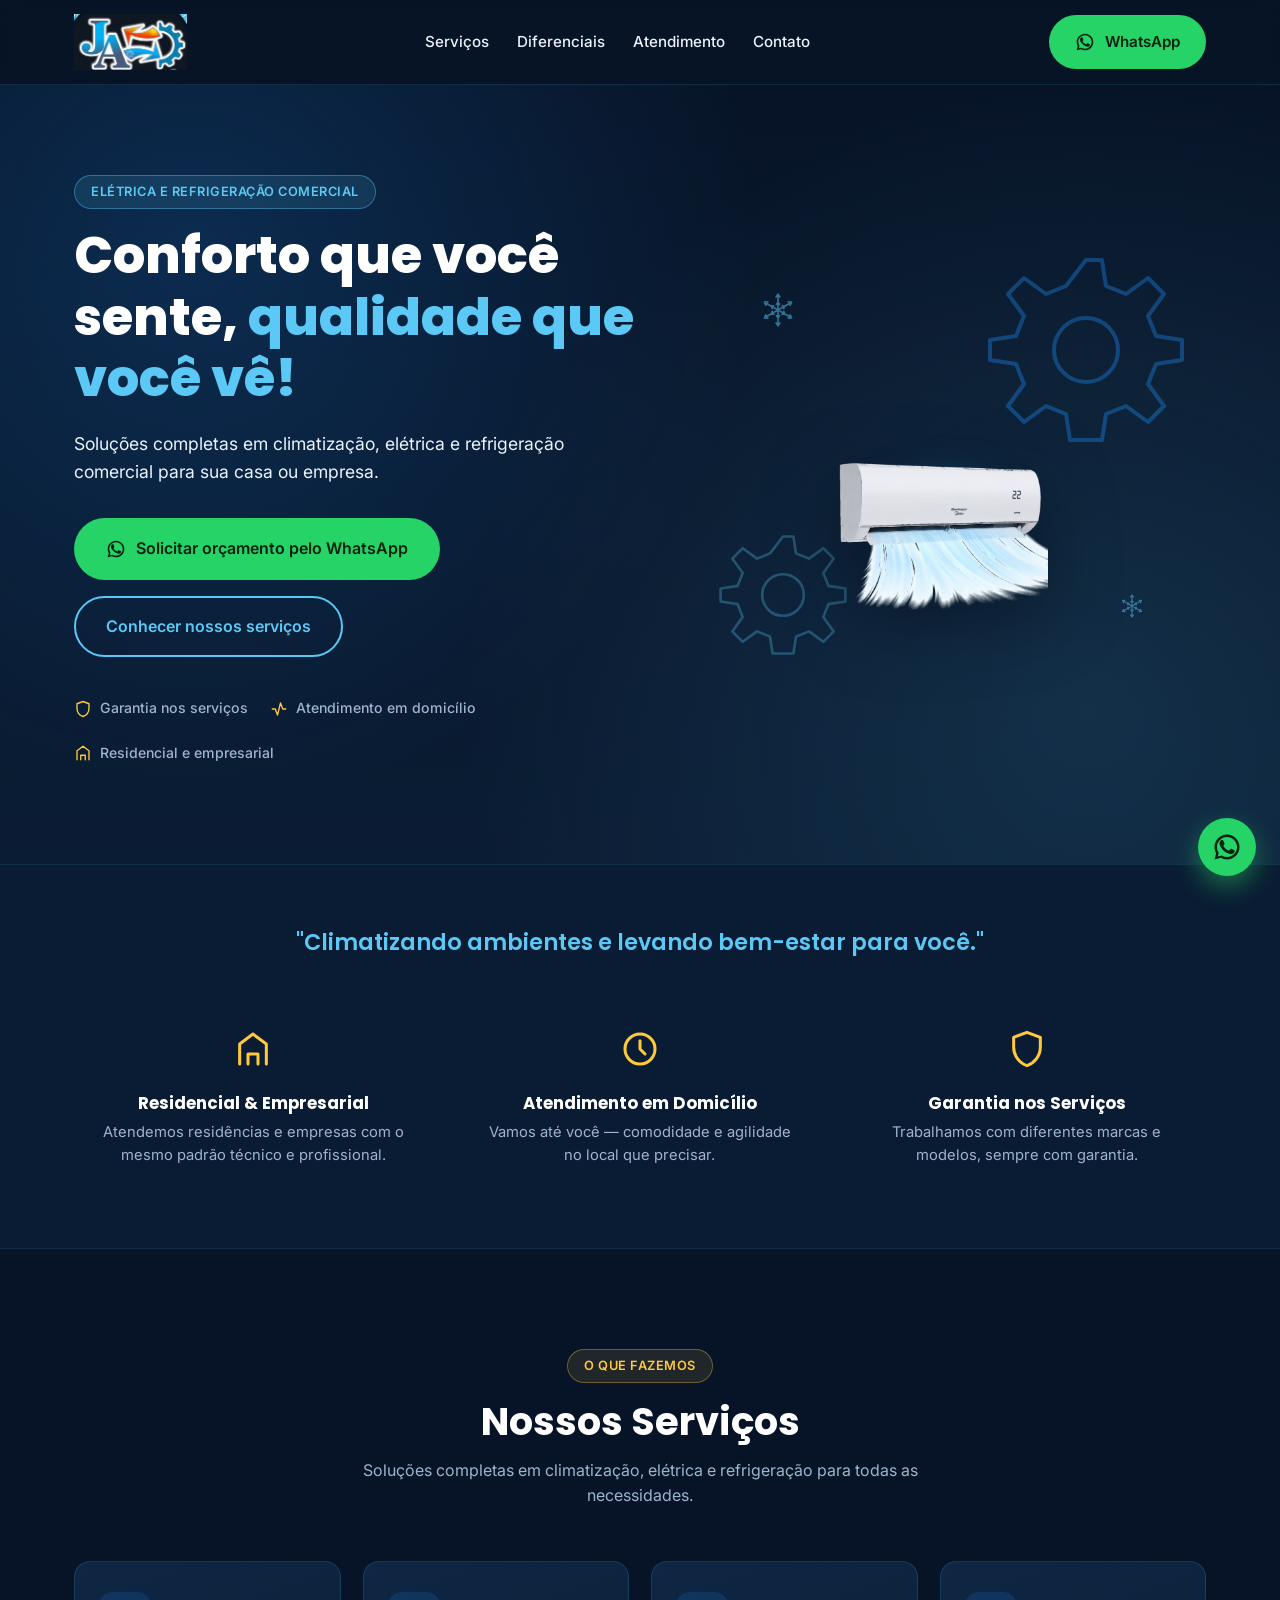
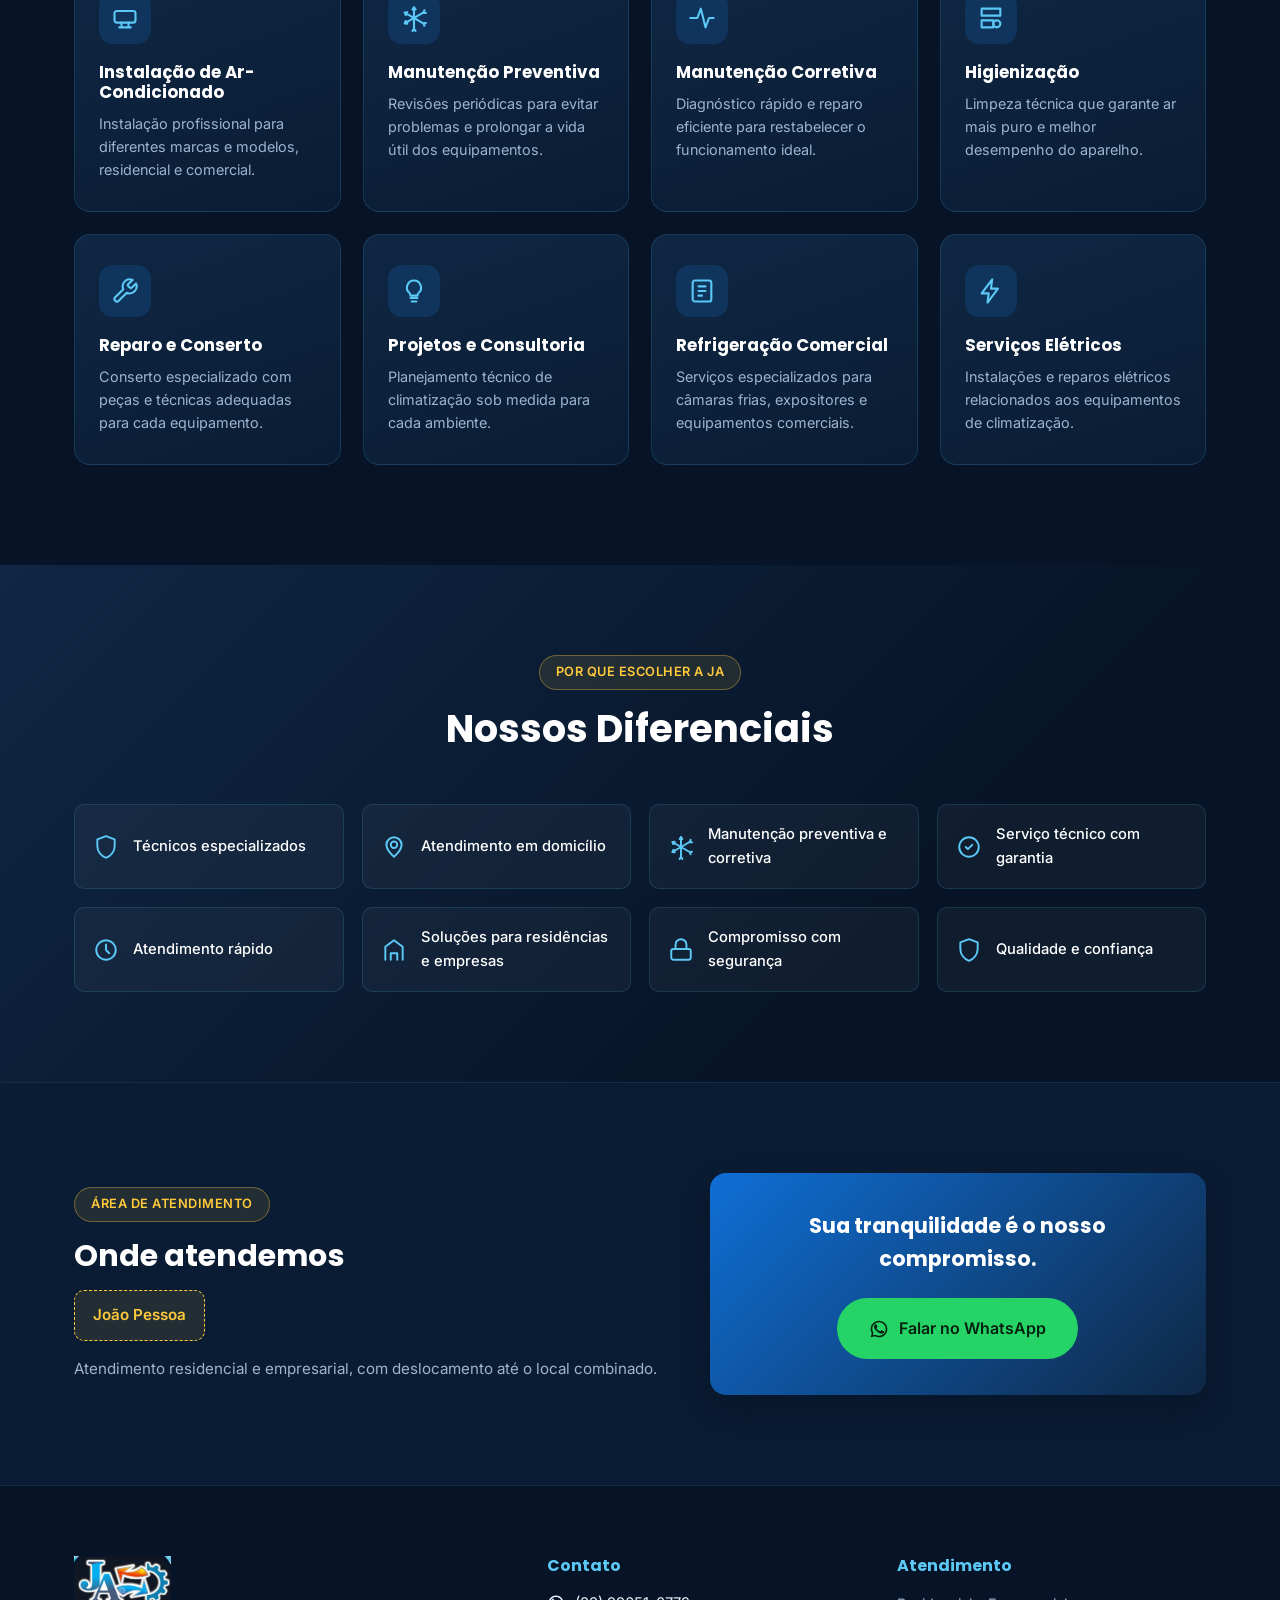
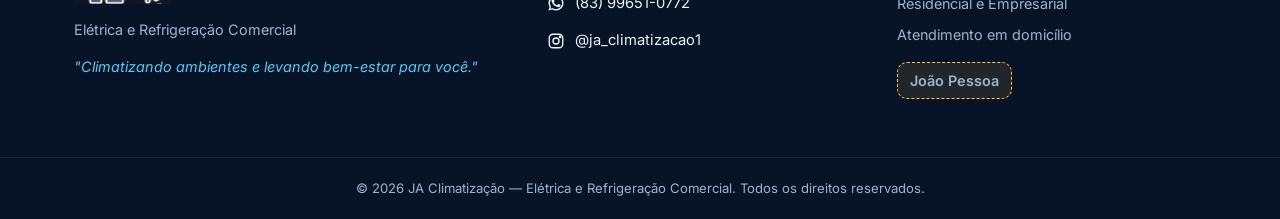
<file: ja-climatizacao/index.html>
<!DOCTYPE html>
<html lang="pt-BR">
<head>
<meta charset="UTF-8">
<meta name="viewport" content="width=device-width, initial-scale=1.0">
<title>JA Climatização | Elétrica e Refrigeração Comercial</title>
<meta name="description" content="Soluções completas em climatização, elétrica e refrigeração comercial para residências e empresas. Instalação, manutenção, higienização e conserto de ar-condicionado com garantia.">
<link rel="preconnect" href="https://fonts.googleapis.com">
<link rel="preconnect" href="https://fonts.gstatic.com" crossorigin>
<link href="https://fonts.googleapis.com/css2?family=Inter:wght@400;500;600;700;800&family=Poppins:wght@600;700;800&display=swap" rel="stylesheet">
<link rel="stylesheet" href="style.css">
</head>
<body>

<!-- HEADER -->
<header class="header" id="topo">
  <div class="container header__inner">
    <a href="#topo" class="brand">
      <span class="brand__logo-slot" aria-label="Logo JA Climatização">
        <img src="assets/logo-icon.png" alt="Logo JA Climatização" class="brand__logo-img" onerror="this.parentElement.classList.add('brand__logo-slot--empty')">
        <span class="brand__logo-fallback" aria-hidden="true">
          <svg viewBox="0 0 64 64" class="brand__logo-icon">
            <circle cx="32" cy="32" r="30" fill="none" stroke="currentColor" stroke-width="3"/>
            <path d="M32 12v40M12 32h40M18 18l28 28M46 18L18 46" stroke="currentColor" stroke-width="2.5" stroke-linecap="round"/>
          </svg>
          <span>JA CLIMATIZAÇÃO</span>
        </span>
      </span>
    </a>

    <nav class="nav" id="nav">
      <a href="#servicos">Serviços</a>
      <a href="#diferenciais">Diferenciais</a>
      <a href="#atendimento">Atendimento</a>
      <a href="#contato">Contato</a>
    </nav>

    <a href="https://wa.me/5583996510772" target="_blank" rel="noopener" class="btn btn--whatsapp btn--header">
      <svg class="icon-whatsapp" viewBox="0 0 24 24" aria-hidden="true"><path d="M17.472 14.382c-.297-.149-1.758-.867-2.03-.967-.273-.099-.471-.148-.67.15-.197.297-.767.966-.94 1.164-.173.199-.347.223-.644.075-.297-.15-1.255-.463-2.39-1.475-.883-.788-1.48-1.761-1.653-2.059-.173-.297-.018-.458.13-.606.134-.133.298-.347.446-.52.149-.174.198-.298.298-.497.099-.198.05-.371-.025-.52-.075-.149-.669-1.612-.916-2.207-.242-.579-.487-.5-.669-.51-.173-.008-.371-.01-.57-.01-.198 0-.52.074-.792.372-.272.297-1.04 1.016-1.04 2.479 0 1.462 1.065 2.875 1.213 3.074.149.198 2.096 3.2 5.077 4.487.709.306 1.262.489 1.694.626.712.226 1.36.194 1.871.118.571-.085 1.758-.719 2.006-1.413.248-.694.248-1.289.173-1.413-.074-.124-.272-.198-.57-.347z"/><path d="M12.001 2C6.478 2 2 6.477 2 12c0 1.85.505 3.58 1.379 5.062L2 22l5.062-1.379A9.953 9.953 0 0 0 12.001 22C17.523 22 22 17.523 22 12S17.523 2 12.001 2zm0 18.06a8.02 8.02 0 0 1-4.1-1.128l-.294-.175-3.045.83.813-2.968-.191-.305A8.01 8.01 0 0 1 3.94 12c0-4.444 3.617-8.06 8.061-8.06 4.444 0 8.06 3.616 8.06 8.06 0 4.444-3.616 8.06-8.06 8.06z"/></svg>
      <span>WhatsApp</span>
    </a>

    <button class="nav-toggle" id="navToggle" aria-label="Abrir menu" aria-expanded="false">
      <span></span><span></span><span></span>
    </button>
  </div>
</header>

<!-- HERO -->
<section class="hero">
  <div class="hero__bg" aria-hidden="true"></div>
  <div class="container hero__inner">
    <div class="hero__content">
      <span class="tag">Elétrica e Refrigeração Comercial</span>
      <h1>Conforto que você sente, <span class="accent">qualidade que você vê!</span></h1>
      <p class="hero__subtitle">Soluções completas em climatização, elétrica e refrigeração comercial para sua casa ou empresa.</p>
      <div class="hero__actions">
        <a href="https://wa.me/5583996510772" target="_blank" rel="noopener" class="btn btn--whatsapp btn--lg">
          <svg class="icon-whatsapp" viewBox="0 0 24 24" aria-hidden="true"><path d="M17.472 14.382c-.297-.149-1.758-.867-2.03-.967-.273-.099-.471-.148-.67.15-.197.297-.767.966-.94 1.164-.173.199-.347.223-.644.075-.297-.15-1.255-.463-2.39-1.475-.883-.788-1.48-1.761-1.653-2.059-.173-.297-.018-.458.13-.606.134-.133.298-.347.446-.52.149-.174.198-.298.298-.497.099-.198.05-.371-.025-.52-.075-.149-.669-1.612-.916-2.207-.242-.579-.487-.5-.669-.51-.173-.008-.371-.01-.57-.01-.198 0-.52.074-.792.372-.272.297-1.04 1.016-1.04 2.479 0 1.462 1.065 2.875 1.213 3.074.149.198 2.096 3.2 5.077 4.487.709.306 1.262.489 1.694.626.712.226 1.36.194 1.871.118.571-.085 1.758-.719 2.006-1.413.248-.694.248-1.289.173-1.413-.074-.124-.272-.198-.57-.347z"/><path d="M12.001 2C6.478 2 2 6.477 2 12c0 1.85.505 3.58 1.379 5.062L2 22l5.062-1.379A9.953 9.953 0 0 0 12.001 22C17.523 22 22 17.523 22 12S17.523 2 12.001 2zm0 18.06a8.02 8.02 0 0 1-4.1-1.128l-.294-.175-3.045.83.813-2.968-.191-.305A8.01 8.01 0 0 1 3.94 12c0-4.444 3.617-8.06 8.061-8.06 4.444 0 8.06 3.616 8.06 8.06 0 4.444-3.616 8.06-8.06 8.06z"/></svg>
          Solicitar orçamento pelo WhatsApp
        </a>
        <a href="#servicos" class="btn btn--outline btn--lg">Conhecer nossos serviços</a>
      </div>

      <ul class="hero__badges">
        <li><svg viewBox="0 0 24 24" class="i"><path d="M12 2 4 5v6c0 5 3.4 9.4 8 11 4.6-1.6 8-6 8-11V5l-8-3Z"/></svg> Garantia nos serviços</li>
        <li><svg viewBox="0 0 24 24" class="i"><path d="M3 12h4l3 8 4-16 3 8h4"/></svg> Atendimento em domicílio</li>
        <li><svg viewBox="0 0 24 24" class="i"><path d="M4 21V9l8-6 8 6v12M9 21v-6h6v6"/></svg> Residencial e empresarial</li>
      </ul>
    </div>

    <div class="hero__visual" aria-hidden="true">
      <div class="hero__orbit">
        <svg class="hero__gear hero__gear--1" viewBox="0 0 100 100"><path d="M50 5 L58 5 L60 18 L70 22 L81 14 L89 22 L81 33 L85 43 L98 45 L98 55 L85 57 L81 67 L89 78 L81 86 L70 78 L60 82 L58 95 L50 95 L42 95 L40 82 L30 78 L19 86 L11 78 L19 67 L15 57 L2 55 L2 45 L15 43 L19 33 L11 22 L19 14 L30 22 L40 18 Z" fill="none" stroke="currentColor" stroke-width="2"/><circle cx="50" cy="50" r="16" fill="none" stroke="currentColor" stroke-width="2"/></svg>
        <svg class="hero__gear hero__gear--2" viewBox="0 0 100 100"><path d="M50 5 L58 5 L60 18 L70 22 L81 14 L89 22 L81 33 L85 43 L98 45 L98 55 L85 57 L81 67 L89 78 L81 86 L70 78 L60 82 L58 95 L50 95 L42 95 L40 82 L30 78 L19 86 L11 78 L19 67 L15 57 L2 55 L2 45 L15 43 L19 33 L11 22 L19 14 L30 22 L40 18 Z" fill="none" stroke="currentColor" stroke-width="2"/><circle cx="50" cy="50" r="16" fill="none" stroke="currentColor" stroke-width="2"/></svg>
        <svg class="hero__snow hero__snow--1" viewBox="0 0 24 24"><path d="M12.00 2.60L12.00 21.40M3.86 7.30L20.14 16.70M3.86 16.70L20.14 7.30M12.00 2.60L13.15 4.24M12.00 2.60L10.85 4.24M12.00 21.40L10.85 19.76M12.00 21.40L13.15 19.76M12.00 7.40L12.96 8.55M12.00 7.40L11.04 8.55M12.00 16.60L11.04 15.45M12.00 16.60L12.96 15.45M3.86 7.30L5.85 7.13M3.86 7.30L4.70 9.11M20.14 16.70L18.15 16.87M20.14 16.70L19.30 14.89M8.02 9.70L9.49 9.44M8.02 9.70L8.53 11.11M15.98 14.30L14.51 14.56M15.98 14.30L15.47 12.89M3.86 16.70L4.70 14.89M3.86 16.70L5.85 16.87M20.14 7.30L19.30 9.11M20.14 7.30L18.15 7.13M8.02 14.30L8.53 12.89M8.02 14.30L9.49 14.56M15.98 9.70L15.47 11.11M15.98 9.70L14.51 9.44" stroke="currentColor" stroke-width="1" stroke-linecap="round" fill="none"/></svg>
        <svg class="hero__snow hero__snow--2" viewBox="0 0 24 24"><path d="M12.00 2.60L12.00 21.40M3.86 7.30L20.14 16.70M3.86 16.70L20.14 7.30M12.00 2.60L13.15 4.24M12.00 2.60L10.85 4.24M12.00 21.40L10.85 19.76M12.00 21.40L13.15 19.76M12.00 7.40L12.96 8.55M12.00 7.40L11.04 8.55M12.00 16.60L11.04 15.45M12.00 16.60L12.96 15.45M3.86 7.30L5.85 7.13M3.86 7.30L4.70 9.11M20.14 16.70L18.15 16.87M20.14 16.70L19.30 14.89M8.02 9.70L9.49 9.44M8.02 9.70L8.53 11.11M15.98 14.30L14.51 14.56M15.98 14.30L15.47 12.89M3.86 16.70L4.70 14.89M3.86 16.70L5.85 16.87M20.14 7.30L19.30 9.11M20.14 7.30L18.15 7.13M8.02 14.30L8.53 12.89M8.02 14.30L9.49 14.56M15.98 9.70L15.47 11.11M15.98 9.70L14.51 9.44" stroke="currentColor" stroke-width="1" stroke-linecap="round" fill="none"/></svg>
        <div class="hero__unit-card">
          <div class="hero__unit-glow" aria-hidden="true"></div>
          <img src="assets/ac-unit-cutout.webp" alt="Unidade de ar-condicionado split instalada, soltando ar frio" class="hero__unit-photo" width="1225" height="883" loading="eager">
        </div>
      </div>
    </div>
  </div>
</section>

<!-- SOBRE / INSTITUCIONAL -->
<section class="about">
  <div class="container about__inner">
    <p class="about__quote">"Climatizando ambientes e levando bem-estar para você."</p>
    <div class="about__grid">
      <div class="about__item">
        <svg viewBox="0 0 24 24" class="i-lg"><path d="M4 21V9l8-6 8 6v12M9 21v-6h6v6"/></svg>
        <h3>Residencial &amp; Empresarial</h3>
        <p>Atendemos residências e empresas com o mesmo padrão técnico e profissional.</p>
      </div>
      <div class="about__item">
        <svg viewBox="0 0 24 24" class="i-lg"><circle cx="12" cy="12" r="9"/><path d="M12 7v5l3 3"/></svg>
        <h3>Atendimento em Domicílio</h3>
        <p>Vamos até você — comodidade e agilidade no local que precisar.</p>
      </div>
      <div class="about__item">
        <svg viewBox="0 0 24 24" class="i-lg"><path d="M12 2 4 5v6c0 5 3.4 9.4 8 11 4.6-1.6 8-6 8-11V5l-8-3Z"/></svg>
        <h3>Garantia nos Serviços</h3>
        <p>Trabalhamos com diferentes marcas e modelos, sempre com garantia.</p>
      </div>
    </div>
  </div>
</section>

<!-- SERVIÇOS -->
<section class="services" id="servicos">
  <div class="container">
    <div class="section-head">
      <span class="tag tag--light">O que fazemos</span>
      <h2>Nossos Serviços</h2>
      <p>Soluções completas em climatização, elétrica e refrigeração para todas as necessidades.</p>
    </div>

    <div class="services__grid">
      <div class="service-card">
        <div class="service-card__icon"><svg viewBox="0 0 24 24"><rect x="3" y="6" width="18" height="10" rx="2"/><path d="M7 20h10M9 16v4M15 16v4"/></svg></div>
        <h3>Instalação de Ar-Condicionado</h3>
        <p>Instalação profissional para diferentes marcas e modelos, residencial e comercial.</p>
      </div>
      <div class="service-card">
        <div class="service-card__icon"><svg viewBox="0 0 24 24"><path d="M12.00 2.80L12.00 21.20M4.03 7.40L19.97 16.60M4.03 16.60L19.97 7.40M12.00 2.80L13.26 4.60M12.00 2.80L10.74 4.60M12.00 21.20L13.26 23.00M12.00 21.20L10.74 23.00M4.03 7.40L6.22 7.21M4.03 7.40L4.96 9.39M19.97 16.60L22.16 16.41M19.97 16.60L20.90 18.59M4.03 16.60L4.96 14.61M4.03 16.60L6.22 16.79M19.97 7.40L20.90 5.41M19.97 7.40L22.16 7.59"/></svg></div>
        <h3>Manutenção Preventiva</h3>
        <p>Revisões periódicas para evitar problemas e prolongar a vida útil dos equipamentos.</p>
      </div>
      <div class="service-card">
        <div class="service-card__icon"><svg viewBox="0 0 24 24"><path d="M22 12h-4l-3 8-4-16-3 8H2"/></svg></div>
        <h3>Manutenção Corretiva</h3>
        <p>Diagnóstico rápido e reparo eficiente para restabelecer o funcionamento ideal.</p>
      </div>
      <div class="service-card">
        <div class="service-card__icon"><svg viewBox="0 0 24 24"><path d="M4 4h16v6H4zM4 14h10v6H4z"/><circle cx="17" cy="17" r="3"/></svg></div>
        <h3>Higienização</h3>
        <p>Limpeza técnica que garante ar mais puro e melhor desempenho do aparelho.</p>
      </div>
      <div class="service-card">
        <div class="service-card__icon"><svg viewBox="0 0 24 24"><path d="M14.7 6.3a1 1 0 0 0 0 1.4l1.6 1.6a1 1 0 0 0 1.4 0l3.77-3.77a6 6 0 0 1-7.94 7.94l-6.91 6.91a2.12 2.12 0 0 1-3-3l6.91-6.91a6 6 0 0 1 7.94-7.94l-3.76 3.76Z"/></svg></div>
        <h3>Reparo e Conserto</h3>
        <p>Conserto especializado com peças e técnicas adequadas para cada equipamento.</p>
      </div>
      <div class="service-card">
        <div class="service-card__icon"><svg viewBox="0 0 24 24"><path d="M9 18h6M10 21h4M12 3a6 6 0 0 0-4 10.5c.6.5.9 1.2 1 2.5h6c.1-1.3.4-2 1-2.5A6 6 0 0 0 12 3Z"/></svg></div>
        <h3>Projetos e Consultoria</h3>
        <p>Planejamento técnico de climatização sob medida para cada ambiente.</p>
      </div>
      <div class="service-card">
        <div class="service-card__icon"><svg viewBox="0 0 24 24"><rect x="4" y="3" width="16" height="18" rx="2"/><path d="M9 8h6M9 12h6M9 16h3"/></svg></div>
        <h3>Refrigeração Comercial</h3>
        <p>Serviços especializados para câmaras frias, expositores e equipamentos comerciais.</p>
      </div>
      <div class="service-card">
        <div class="service-card__icon"><svg viewBox="0 0 24 24"><path d="m13 2-9 12h6l-1 8 9-12h-6l1-8Z"/></svg></div>
        <h3>Serviços Elétricos</h3>
        <p>Instalações e reparos elétricos relacionados aos equipamentos de climatização.</p>
      </div>
    </div>
  </div>
</section>

<!-- DIFERENCIAIS -->
<section class="diff" id="diferenciais">
  <div class="container">
    <div class="section-head section-head--light">
      <span class="tag tag--light">Por que escolher a JA</span>
      <h2>Nossos Diferenciais</h2>
    </div>
    <div class="diff__grid">
      <div class="diff__item"><svg viewBox="0 0 24 24" class="i-lg"><path d="M12 2 4 5v6c0 5 3.4 9.4 8 11 4.6-1.6 8-6 8-11V5l-8-3Z"/></svg><span>Técnicos especializados</span></div>
      <div class="diff__item"><svg viewBox="0 0 24 24" class="i-lg"><circle cx="12" cy="10" r="3"/><path d="M12 21s7-6.1 7-11a7 7 0 1 0-14 0c0 4.9 7 11 7 11Z"/></svg><span>Atendimento em domicílio</span></div>
      <div class="diff__item"><svg viewBox="0 0 24 24" class="i-lg"><path d="M12.00 2.80L12.00 21.20M4.03 7.40L19.97 16.60M4.03 16.60L19.97 7.40M12.00 2.80L13.26 4.60M12.00 2.80L10.74 4.60M12.00 21.20L13.26 23.00M12.00 21.20L10.74 23.00M4.03 7.40L6.22 7.21M4.03 7.40L4.96 9.39M19.97 16.60L22.16 16.41M19.97 16.60L20.90 18.59M4.03 16.60L4.96 14.61M4.03 16.60L6.22 16.79M19.97 7.40L20.90 5.41M19.97 7.40L22.16 7.59"/></svg><span>Manutenção preventiva e corretiva</span></div>
      <div class="diff__item"><svg viewBox="0 0 24 24" class="i-lg"><path d="m9 12 2 2 4-4"/><circle cx="12" cy="12" r="9"/></svg><span>Serviço técnico com garantia</span></div>
      <div class="diff__item"><svg viewBox="0 0 24 24" class="i-lg"><circle cx="12" cy="12" r="9"/><path d="M12 7v5l3 3"/></svg><span>Atendimento rápido</span></div>
      <div class="diff__item"><svg viewBox="0 0 24 24" class="i-lg"><path d="M4 21V9l8-6 8 6v12M9 21v-6h6v6"/></svg><span>Soluções para residências e empresas</span></div>
      <div class="diff__item"><svg viewBox="0 0 24 24" class="i-lg"><rect x="3" y="11" width="18" height="10" rx="2"/><path d="M7 11V7a5 5 0 0 1 10 0v4"/></svg><span>Compromisso com segurança</span></div>
      <div class="diff__item"><svg viewBox="0 0 24 24" class="i-lg"><path d="M12 2 4 5v6c0 5 3.4 9.4 8 11 4.6-1.6 8-6 8-11V5l-8-3Z"/></svg><span>Qualidade e confiança</span></div>
    </div>
  </div>
</section>

<!-- ATENDIMENTO / REGIÃO -->
<section class="coverage" id="atendimento">
  <div class="container coverage__inner">
    <div class="coverage__text">
      <span class="tag tag--light">Área de Atendimento</span>
      <h2>Onde atendemos</h2>
      <p class="coverage__editable">
        João Pessoa
      </p>
      <p class="coverage__note">Atendimento residencial e empresarial, com deslocamento até o local combinado.</p>
    </div>
    <div class="coverage__cta">
      <p class="coverage__final">Sua tranquilidade é o nosso compromisso.</p>
      <a href="https://wa.me/5583996510772" target="_blank" rel="noopener" class="btn btn--whatsapp btn--lg">
        <svg class="icon-whatsapp" viewBox="0 0 24 24" aria-hidden="true"><path d="M17.472 14.382c-.297-.149-1.758-.867-2.03-.967-.273-.099-.471-.148-.67.15-.197.297-.767.966-.94 1.164-.173.199-.347.223-.644.075-.297-.15-1.255-.463-2.39-1.475-.883-.788-1.48-1.761-1.653-2.059-.173-.297-.018-.458.13-.606.134-.133.298-.347.446-.52.149-.174.198-.298.298-.497.099-.198.05-.371-.025-.52-.075-.149-.669-1.612-.916-2.207-.242-.579-.487-.5-.669-.51-.173-.008-.371-.01-.57-.01-.198 0-.52.074-.792.372-.272.297-1.04 1.016-1.04 2.479 0 1.462 1.065 2.875 1.213 3.074.149.198 2.096 3.2 5.077 4.487.709.306 1.262.489 1.694.626.712.226 1.36.194 1.871.118.571-.085 1.758-.719 2.006-1.413.248-.694.248-1.289.173-1.413-.074-.124-.272-.198-.57-.347z"/><path d="M12.001 2C6.478 2 2 6.477 2 12c0 1.85.505 3.58 1.379 5.062L2 22l5.062-1.379A9.953 9.953 0 0 0 12.001 22C17.523 22 22 17.523 22 12S17.523 2 12.001 2zm0 18.06a8.02 8.02 0 0 1-4.1-1.128l-.294-.175-3.045.83.813-2.968-.191-.305A8.01 8.01 0 0 1 3.94 12c0-4.444 3.617-8.06 8.061-8.06 4.444 0 8.06 3.616 8.06 8.06 0 4.444-3.616 8.06-8.06 8.06z"/></svg>
        Falar no WhatsApp
      </a>
    </div>
  </div>
</section>

<!-- CONTATO / FOOTER -->
<footer class="footer" id="contato">
  <div class="container footer__inner">
    <div class="footer__brand">
      <span class="brand__logo-slot brand__logo-slot--sm" aria-label="Logo JA Climatização">
        <img src="assets/logo-icon.png" alt="Logo JA Climatização" class="brand__logo-img" onerror="this.parentElement.classList.add('brand__logo-slot--empty')">
        <span class="brand__logo-fallback" aria-hidden="true">
          <svg viewBox="0 0 64 64" class="brand__logo-icon">
            <circle cx="32" cy="32" r="30" fill="none" stroke="currentColor" stroke-width="3"/>
            <path d="M32 12v40M12 32h40M18 18l28 28M46 18L18 46" stroke="currentColor" stroke-width="2.5" stroke-linecap="round"/>
          </svg>
          <span>JA CLIMATIZAÇÃO</span>
        </span>
      </span>
      <p>Elétrica e Refrigeração Comercial</p>
      <p class="footer__slogan">"Climatizando ambientes e levando bem-estar para você."</p>
    </div>

    <div class="footer__col">
      <h4>Contato</h4>
      <a href="https://wa.me/5583996510772" target="_blank" rel="noopener" class="footer__link">
        <svg class="icon-whatsapp icon-whatsapp--sm" viewBox="0 0 24 24" aria-hidden="true"><path d="M17.472 14.382c-.297-.149-1.758-.867-2.03-.967-.273-.099-.471-.148-.67.15-.197.297-.767.966-.94 1.164-.173.199-.347.223-.644.075-.297-.15-1.255-.463-2.39-1.475-.883-.788-1.48-1.761-1.653-2.059-.173-.297-.018-.458.13-.606.134-.133.298-.347.446-.52.149-.174.198-.298.298-.497.099-.198.05-.371-.025-.52-.075-.149-.669-1.612-.916-2.207-.242-.579-.487-.5-.669-.51-.173-.008-.371-.01-.57-.01-.198 0-.52.074-.792.372-.272.297-1.04 1.016-1.04 2.479 0 1.462 1.065 2.875 1.213 3.074.149.198 2.096 3.2 5.077 4.487.709.306 1.262.489 1.694.626.712.226 1.36.194 1.871.118.571-.085 1.758-.719 2.006-1.413.248-.694.248-1.289.173-1.413-.074-.124-.272-.198-.57-.347z"/><path d="M12.001 2C6.478 2 2 6.477 2 12c0 1.85.505 3.58 1.379 5.062L2 22l5.062-1.379A9.953 9.953 0 0 0 12.001 22C17.523 22 22 17.523 22 12S17.523 2 12.001 2zm0 18.06a8.02 8.02 0 0 1-4.1-1.128l-.294-.175-3.045.83.813-2.968-.191-.305A8.01 8.01 0 0 1 3.94 12c0-4.444 3.617-8.06 8.061-8.06 4.444 0 8.06 3.616 8.06 8.06 0 4.444-3.616 8.06-8.06 8.06z"/></svg>
        (83) 99651-0772
      </a>
      <a href="https://instagram.com/ja_climatizacao1" target="_blank" rel="noopener" class="footer__link">
        <svg viewBox="0 0 24 24" class="i-sm"><rect x="3" y="3" width="18" height="18" rx="5"/><circle cx="12" cy="12" r="4"/><circle cx="17.5" cy="6.5" r="1"/></svg>
        @ja_climatizacao1
      </a>
    </div>

    <div class="footer__col">
      <h4>Atendimento</h4>
      <p>Residencial e Empresarial</p>
      <p>Atendimento em domicílio</p>
      <p class="coverage__editable coverage__editable--sm">João Pessoa</p>
    </div>
  </div>

  <div class="footer__bottom">
    <div class="container">
      <p>&copy; <span id="year"></span> JA Climatização — Elétrica e Refrigeração Comercial. Todos os direitos reservados.</p>
    </div>
  </div>
</footer>

<a href="https://wa.me/5583996510772" target="_blank" rel="noopener" class="whatsapp-float" aria-label="Falar no WhatsApp">
  <svg class="icon-whatsapp" viewBox="0 0 24 24" aria-hidden="true"><path d="M17.472 14.382c-.297-.149-1.758-.867-2.03-.967-.273-.099-.471-.148-.67.15-.197.297-.767.966-.94 1.164-.173.199-.347.223-.644.075-.297-.15-1.255-.463-2.39-1.475-.883-.788-1.48-1.761-1.653-2.059-.173-.297-.018-.458.13-.606.134-.133.298-.347.446-.52.149-.174.198-.298.298-.497.099-.198.05-.371-.025-.52-.075-.149-.669-1.612-.916-2.207-.242-.579-.487-.5-.669-.51-.173-.008-.371-.01-.57-.01-.198 0-.52.074-.792.372-.272.297-1.04 1.016-1.04 2.479 0 1.462 1.065 2.875 1.213 3.074.149.198 2.096 3.2 5.077 4.487.709.306 1.262.489 1.694.626.712.226 1.36.194 1.871.118.571-.085 1.758-.719 2.006-1.413.248-.694.248-1.289.173-1.413-.074-.124-.272-.198-.57-.347z"/><path d="M12.001 2C6.478 2 2 6.477 2 12c0 1.85.505 3.58 1.379 5.062L2 22l5.062-1.379A9.953 9.953 0 0 0 12.001 22C17.523 22 22 17.523 22 12S17.523 2 12.001 2zm0 18.06a8.02 8.02 0 0 1-4.1-1.128l-.294-.175-3.045.83.813-2.968-.191-.305A8.01 8.01 0 0 1 3.94 12c0-4.444 3.617-8.06 8.061-8.06 4.444 0 8.06 3.616 8.06 8.06 0 4.444-3.616 8.06-8.06 8.06z"/></svg>
</a>

<script src="script.js"></script>
</body>
</html>
</file>
<file: ja-climatizacao/style.css>
/* ===== JA Climatização — Design Tokens ===== */
:root {
  --navy-900: #071427;
  --navy-800: #0a1c33;
  --navy-700: #0f2744;
  --blue-light: #5bc8f5;
  --blue-vivid: #1e90ff;
  --blue-vivid-dark: #0f6fd6;
  --white: #ffffff;
  --off-white: #eaf3fb;
  --yellow: #ffc93c;
  --green: #25d366;
  --green-dark: #1ea952;
  --muted: #9db4cf;
  --radius: 16px;
  --radius-sm: 10px;
  --shadow: 0 12px 30px rgba(3, 12, 26, 0.35);
  --font-head: 'Poppins', 'Inter', sans-serif;
  --font-body: 'Inter', sans-serif;
}

* { box-sizing: border-box; margin: 0; padding: 0; }

html { scroll-behavior: smooth; }

body {
  font-family: var(--font-body);
  background: var(--navy-900);
  color: var(--white);
  line-height: 1.6;
  overflow-x: hidden;
}

img { max-width: 100%; display: block; }

.container {
  width: 100%;
  max-width: 1180px;
  margin: 0 auto;
  padding: 0 24px;
}

h1, h2, h3, h4 { font-family: var(--font-head); color: var(--white); line-height: 1.2; }

a { text-decoration: none; color: inherit; }

svg { width: 100%; height: 100%; fill: none; stroke: currentColor; stroke-width: 1.8; stroke-linecap: round; stroke-linejoin: round; }

/* ===== Buttons ===== */
.btn {
  display: inline-flex;
  align-items: center;
  gap: 10px;
  padding: 13px 24px;
  border-radius: 999px;
  font-weight: 600;
  font-size: 0.95rem;
  border: 2px solid transparent;
  transition: transform 0.2s ease, box-shadow 0.2s ease, background 0.2s ease;
  cursor: pointer;
  white-space: nowrap;
}
.btn:hover { transform: translateY(-2px); }

.btn--whatsapp {
  background: var(--green);
  color: #06210f;
}
.btn--whatsapp:hover {
  background: var(--green-dark);
  box-shadow: 0 10px 24px rgba(37, 211, 102, 0.35);
  color: var(--white);
}

.btn--outline {
  background: transparent;
  border-color: var(--blue-light);
  color: var(--blue-light);
}
.btn--outline:hover {
  background: rgba(91, 200, 245, 0.1);
  border-color: var(--white);
  color: var(--white);
}

.btn--lg { padding: 16px 30px; font-size: 1rem; }

.icon-whatsapp { width: 20px; height: 20px; }
.icon-whatsapp svg, .icon-whatsapp path { fill: currentColor; stroke: none; }
.icon-whatsapp { fill: currentColor; }
.icon-whatsapp--sm { width: 18px; height: 18px; }

/* ===== Tags ===== */
.tag {
  display: inline-block;
  padding: 6px 16px;
  border-radius: 999px;
  background: rgba(91, 200, 245, 0.12);
  border: 1px solid rgba(91, 200, 245, 0.4);
  color: var(--blue-light);
  font-size: 0.8rem;
  font-weight: 600;
  letter-spacing: 0.04em;
  text-transform: uppercase;
  margin-bottom: 16px;
}
.tag--light { background: rgba(255, 201, 60, 0.1); border-color: rgba(255, 201, 60, 0.35); color: var(--yellow); }

/* ===== Header ===== */
.header {
  position: sticky;
  top: 0;
  z-index: 100;
  background: rgba(7, 20, 39, 0.9);
  backdrop-filter: blur(10px);
  border-bottom: 1px solid rgba(91, 200, 245, 0.15);
}
.header__inner {
  display: flex;
  align-items: center;
  justify-content: space-between;
  gap: 20px;
  padding: 14px 24px;
}

.brand { display: flex; align-items: center; }
.brand__logo-slot {
  display: flex;
  align-items: center;
  height: 56px;
}
.brand__logo-slot--sm { height: 48px; margin-bottom: 14px; }
.brand__logo-img { height: 100%; width: auto; object-fit: contain; }
.brand__logo-fallback {
  display: none;
  align-items: center;
  gap: 10px;
  color: var(--blue-light);
  font-family: var(--font-head);
  font-weight: 800;
  font-size: 1.1rem;
  letter-spacing: 0.02em;
}
.brand__logo-icon { width: 34px; height: 34px; }
.brand__logo-slot--empty .brand__logo-img { display: none; }
.brand__logo-slot--empty .brand__logo-fallback { display: flex; }

.nav { display: flex; gap: 28px; }
.nav a {
  font-weight: 500;
  font-size: 0.95rem;
  color: var(--off-white);
  transition: color 0.2s;
  position: relative;
}
.nav a:hover { color: var(--blue-light); }

.nav-toggle {
  display: none;
  flex-direction: column;
  gap: 5px;
  background: none;
  border: none;
  cursor: pointer;
  padding: 6px;
}
.nav-toggle span { width: 24px; height: 2px; background: var(--white); border-radius: 2px; }

/* ===== Hero ===== */
.hero {
  position: relative;
  padding: 90px 0 100px;
  overflow: hidden;
  background:
    radial-gradient(circle at 15% 20%, rgba(30, 144, 255, 0.18), transparent 45%),
    radial-gradient(circle at 85% 80%, rgba(91, 200, 245, 0.12), transparent 50%),
    linear-gradient(180deg, var(--navy-900) 0%, var(--navy-800) 100%);
}
.hero__inner {
  display: grid;
  grid-template-columns: 1.1fr 0.9fr;
  gap: 48px;
  align-items: center;
}

.hero h1 {
  font-size: clamp(2.1rem, 4.2vw, 3.2rem);
  font-weight: 800;
  margin-bottom: 20px;
}
.hero h1 .accent { color: var(--blue-light); }

.hero__subtitle {
  font-size: 1.1rem;
  color: var(--off-white);
  max-width: 520px;
  margin-bottom: 32px;
}

.hero__actions { display: flex; flex-wrap: wrap; gap: 16px; margin-bottom: 40px; }

.hero__badges { display: flex; flex-wrap: wrap; gap: 22px; list-style: none; }
.hero__badges li {
  display: flex;
  align-items: center;
  gap: 8px;
  font-size: 0.88rem;
  color: var(--muted);
  font-weight: 500;
}
.hero__badges .i { width: 18px; height: 18px; color: var(--yellow); flex-shrink: 0; }

.hero__visual { position: relative; height: 420px; }
.hero__orbit { position: relative; width: 100%; height: 100%; }

.hero__gear { position: absolute; color: var(--blue-vivid); opacity: 0.35; }
.hero__gear--1 { width: 200px; height: 200px; top: -10px; right: 20px; animation: spin 30s linear infinite; }
.hero__gear--2 { width: 130px; height: 130px; bottom: 20px; left: 0; color: var(--blue-light); opacity: 0.3; animation: spin-rev 22s linear infinite; }

.hero__snow { position: absolute; color: var(--blue-light); opacity: 0.5; }
.hero__snow--1 { width: 40px; height: 40px; top: 30px; left: 40px; animation: float 5s ease-in-out infinite; }
.hero__snow--2 { width: 28px; height: 28px; bottom: 60px; right: 60px; animation: float 6s ease-in-out infinite 1s; }

.hero__unit-card {
  position: absolute;
  width: min(210px, 48%);
  aspect-ratio: 1225 / 883;
  top: 66%;
  left: 46%;
  transform: translate(-50%, -50%);
}
.hero__unit-glow {
  position: absolute;
  width: 85%;
  height: 60%;
  top: 8%;
  left: 8%;
  background: radial-gradient(circle, rgba(91, 200, 245, 0.45) 0%, rgba(30, 144, 255, 0.18) 45%, transparent 72%);
  filter: blur(18px);
  pointer-events: none;
}
.hero__unit-photo {
  position: relative;
  width: 100%;
  height: 100%;
  object-fit: contain;
  filter: drop-shadow(0 20px 34px rgba(3, 12, 26, 0.55));
  display: block;
}

@keyframes spin { to { transform: rotate(360deg); } }
@keyframes spin-rev { to { transform: rotate(-360deg); } }
@keyframes float { 0%, 100% { transform: translateY(0); } 50% { transform: translateY(-14px); } }

/* ===== About strip ===== */
.about { background: var(--navy-800); padding: 60px 0; border-top: 1px solid rgba(91,200,245,0.1); border-bottom: 1px solid rgba(91,200,245,0.1); }
.about__quote {
  text-align: center;
  font-family: var(--font-head);
  font-size: 1.4rem;
  font-weight: 600;
  color: var(--blue-light);
  max-width: 700px;
  margin: 0 auto 48px;
}
.about__grid { display: grid; grid-template-columns: repeat(3, 1fr); gap: 28px; }
.about__item { text-align: center; padding: 20px; }
.i-lg { width: 40px; height: 40px; color: var(--yellow); margin: 0 auto 16px; }
.about__item h3 { font-size: 1.05rem; margin-bottom: 8px; }
.about__item p { color: var(--muted); font-size: 0.92rem; }

/* ===== Section head ===== */
.section-head { text-align: center; max-width: 620px; margin: 0 auto 52px; }
.section-head h2 { font-size: clamp(1.7rem, 3vw, 2.4rem); margin-bottom: 12px; }
.section-head p { color: var(--muted); font-size: 1rem; }

/* ===== Services ===== */
.services { padding: 100px 0; background: var(--navy-900); }
.services__grid {
  display: grid;
  grid-template-columns: repeat(4, 1fr);
  gap: 22px;
}
.service-card {
  background: linear-gradient(160deg, var(--navy-700), var(--navy-800));
  border: 1px solid rgba(91, 200, 245, 0.15);
  border-radius: var(--radius);
  padding: 30px 24px;
  transition: transform 0.25s ease, border-color 0.25s ease, box-shadow 0.25s ease;
}
.service-card:hover {
  transform: translateY(-6px);
  border-color: var(--blue-vivid);
  box-shadow: var(--shadow);
}
.service-card__icon {
  width: 52px;
  height: 52px;
  border-radius: 14px;
  background: rgba(30, 144, 255, 0.15);
  color: var(--blue-light);
  padding: 12px;
  margin-bottom: 18px;
}
.service-card h3 { font-size: 1.05rem; margin-bottom: 10px; }
.service-card p { color: var(--muted); font-size: 0.9rem; }

/* ===== Diferenciais ===== */
.diff {
  padding: 90px 0;
  background: linear-gradient(135deg, var(--navy-700), var(--navy-900) 70%);
  position: relative;
}
.section-head--light h2 { color: var(--white); }
.diff__grid {
  display: grid;
  grid-template-columns: repeat(4, 1fr);
  gap: 18px;
}
.diff__item {
  display: flex;
  align-items: center;
  gap: 14px;
  background: rgba(255, 255, 255, 0.04);
  border: 1px solid rgba(91, 200, 245, 0.15);
  border-radius: var(--radius-sm);
  padding: 18px;
  font-weight: 500;
  font-size: 0.92rem;
}
.diff__item .i-lg { width: 26px; height: 26px; margin: 0; color: var(--blue-light); flex-shrink: 0; }

/* ===== Coverage / Atendimento ===== */
.coverage {
  padding: 90px 0;
  background: var(--navy-800);
  border-top: 1px solid rgba(91,200,245,0.1);
}
.coverage__inner {
  display: grid;
  grid-template-columns: 1.2fr 1fr;
  gap: 40px;
  align-items: center;
}
.coverage__text h2 { font-size: 1.9rem; margin-bottom: 16px; }
.coverage__editable {
  display: inline-block;
  background: rgba(255, 201, 60, 0.1);
  border: 1.5px dashed var(--yellow);
  color: var(--yellow);
  border-radius: var(--radius-sm);
  padding: 12px 18px;
  font-weight: 600;
  font-size: 0.95rem;
  margin-bottom: 16px;
}
.coverage__editable--sm { padding: 6px 12px; font-size: 0.82rem; margin-top: 8px; }
.coverage__note { color: var(--muted); font-size: 0.95rem; }

.coverage__cta {
  background: linear-gradient(135deg, var(--blue-vivid-dark), var(--navy-700));
  border-radius: var(--radius);
  padding: 36px;
  text-align: center;
  box-shadow: var(--shadow);
}
.coverage__final {
  font-family: var(--font-head);
  font-size: 1.3rem;
  font-weight: 700;
  margin-bottom: 22px;
}

/* ===== Footer ===== */
.footer { background: var(--navy-900); padding: 70px 0 0; border-top: 1px solid rgba(91,200,245,0.12); }
.footer__inner {
  display: grid;
  grid-template-columns: 1.4fr 1fr 1fr;
  gap: 40px;
  padding-bottom: 50px;
}
.footer__brand p { color: var(--muted); font-size: 0.9rem; margin-top: 4px; }
.footer__slogan { color: var(--blue-light) !important; font-style: italic; margin-top: 14px !important; }
.footer__col h4 { font-size: 1rem; margin-bottom: 16px; color: var(--blue-light); }
.footer__col p { color: var(--muted); font-size: 0.9rem; margin-bottom: 8px; }
.footer__link {
  display: flex;
  align-items: center;
  gap: 10px;
  color: var(--off-white);
  font-size: 0.92rem;
  margin-bottom: 14px;
  transition: color 0.2s;
}
.footer__link:hover { color: var(--blue-light); }
.footer__link em { color: var(--yellow); font-style: normal; font-size: 0.78rem; }
.i-sm { width: 18px; height: 18px; flex-shrink: 0; }

.footer__bottom {
  border-top: 1px solid rgba(255,255,255,0.08);
  padding: 20px 0;
  text-align: center;
}
.footer__bottom p { color: var(--muted); font-size: 0.82rem; }

/* ===== WhatsApp float button ===== */
.whatsapp-float {
  position: fixed;
  bottom: 24px;
  right: 24px;
  width: 58px;
  height: 58px;
  background: var(--green);
  border-radius: 50%;
  display: flex;
  align-items: center;
  justify-content: center;
  box-shadow: 0 10px 26px rgba(37, 211, 102, 0.45);
  z-index: 200;
  color: #06210f;
  animation: pulse 2.4s ease-in-out infinite;
}
.whatsapp-float .icon-whatsapp { width: 30px; height: 30px; }
.whatsapp-float:hover { transform: scale(1.08); }
@keyframes pulse {
  0%, 100% { box-shadow: 0 10px 26px rgba(37, 211, 102, 0.45); }
  50% { box-shadow: 0 10px 34px rgba(37, 211, 102, 0.75); }
}

/* ===== Responsive ===== */
@media (max-width: 960px) {
  .hero__inner { grid-template-columns: 1fr; }
  .hero__visual { height: 280px; order: -1; }
  .about__grid, .services__grid, .diff__grid { grid-template-columns: repeat(2, 1fr); }
  .coverage__inner { grid-template-columns: 1fr; }
  .footer__inner { grid-template-columns: 1fr; gap: 32px; }
}

@media (max-width: 720px) {
  .nav { position: fixed; top: 78px; left: 0; right: 0; background: var(--navy-900); flex-direction: column; padding: 20px 24px; gap: 18px; border-bottom: 1px solid rgba(91,200,245,0.15); transform: translateY(-150%); transition: transform 0.3s ease; }
  .nav.is-open { transform: translateY(0); }
  .nav-toggle { display: flex; }
  .btn--header { display: none; }
  .about__grid, .services__grid, .diff__grid { grid-template-columns: 1fr; }
  .hero__actions { flex-direction: column; }
  .hero__actions .btn { width: 100%; justify-content: center; }
}
</file>
